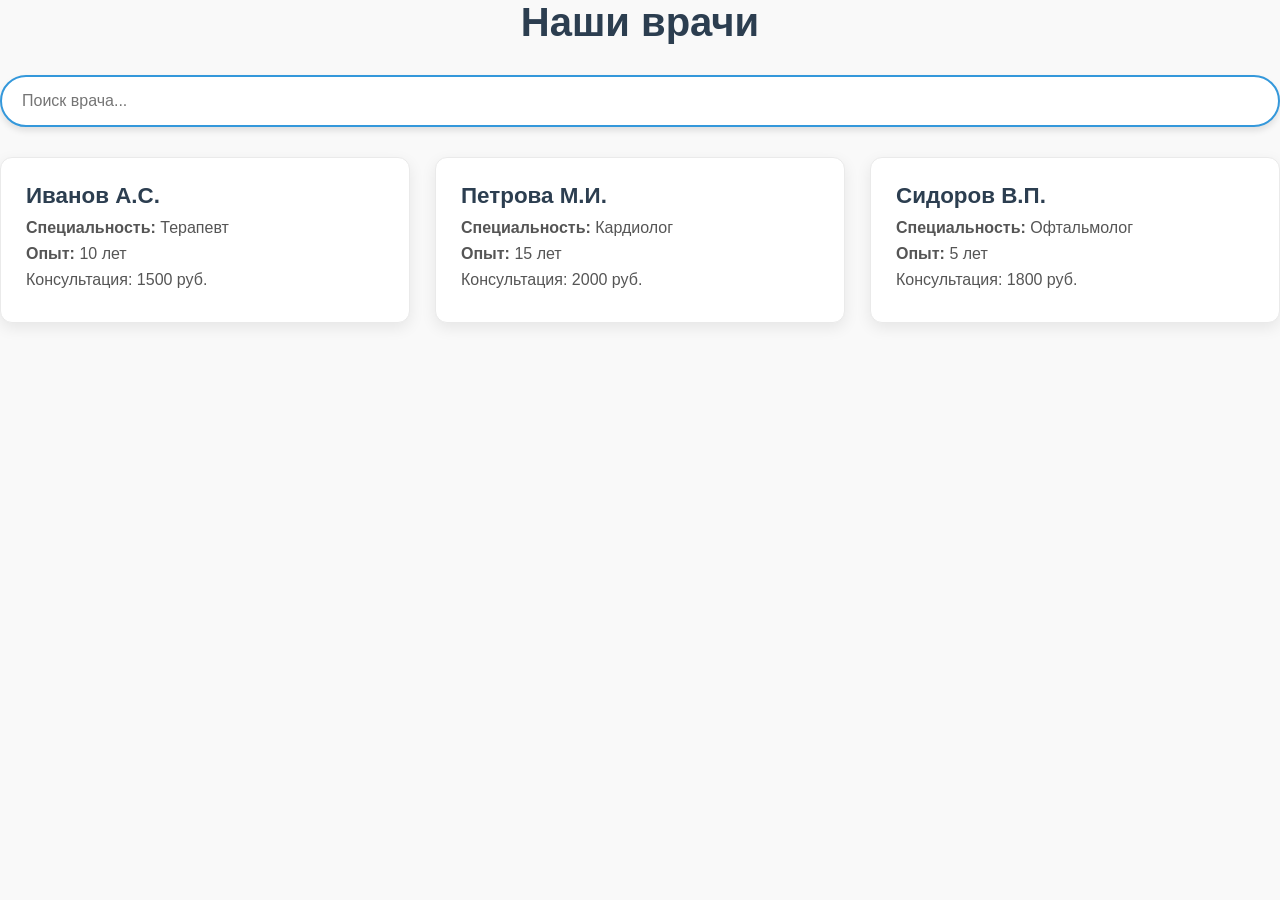
<file: index.html>
<!DOCTYPE html>
<html lang="ru">
<head>
    <meta charset="UTF-8">
    <title>Врачи медицинского центра</title>
    <link rel="stylesheet" href="styles-catalog.css">
</head>
<body>
    <h1>Наши врачи</h1>
    <input type="text" id="search-input" placeholder="Поиск врача...">
    <div id="doctors-list">
        <div class="doctor-card" data-name="Иванов А.С." data-specialty="Терапевт" data-experience="10">
            <h3>Иванов А.С.</h3>
            <p><strong>Специальность:</strong> Терапевт</p>
            <p><strong>Опыт:</strong> 10 лет</p>
            <p>Консультация: 1500 руб.</p>
        </div>
        <div class="doctor-card" data-name="Петрова М.И." data-specialty="Кардиолог" data-experience="15">
            <h3>Петрова М.И.</h3>
            <p><strong>Специальность:</strong> Кардиолог</p>
            <p><strong>Опыт:</strong> 15 лет</p>
            <p>Консультация: 2000 руб.</p>
        </div>
        <div class="doctor-card" data-name="Сидоров В.П." data-specialty="Офтальмолог" data-experience="5">
            <h3>Сидоров В.П.</h3>
            <p><strong>Специальность:</strong> Офтальмолог</p>
            <p><strong>Опыт:</strong> 5 лет</p>
            <p>Консультация: 1800 руб.</p>
        </div>
    </div>
</body>
</html>
</file>
<file: styles-catalog.css>
* { margin: 0; padding: 0; box-sizing: border-box; }

body {
  font-family: 'Segoe UI', sans-serif;
  background: #f9f9f9;
  color: #333;
}

.container { max-width: 1200px; margin: 0 auto; padding: 20px; }
h1 { text-align: center; color: #2c3e50; margin-bottom: 30px; font-size: 2.5rem; }

#search-input {
  width: 100%;
  padding: 15px 20px;
  border: 2px solid #3498db;
  border-radius: 50px;
  font-size: 1rem;
  outline: none;
  margin-bottom: 30px;
  box-shadow: 0 4px 6px rgba(0,0,0,.1);
}
#search-input:focus { border-color: #2980b9; box-shadow: 0 6px 10px rgba(52,152,219,.2); }

.sort-controls { display: flex; justify-content: center; gap: 15px; margin-bottom: 25px; }
.sort-btn {
  padding: 10px 20px;
  background: #ecf0f1;
  border: none;
  border-radius: 25px;
  cursor: pointer;
  font-weight: 500;
}
.sort-btn:hover { background: #3498db; color: white; }
.sort-btn.active { background: #2980b9; color: white; }

#doctors-list { display: grid; grid-template-columns: repeat(auto-fit, minmax(350px, 1fr)); gap: 25px; }

.doctor-card {
  background: white;
  border-radius: 12px;
  padding: 25px;
  box-shadow: 0 5px 15px rgba(0,0,0,.08);
  transition: transform 0.3s, box-shadow 0.3s;
  border: 1px solid #eaeaea;
}
.doctor-card:hover { transform: translateY(-5px); box-shadow: 0 10px 25px rgba(0,0,0,.12); }
.doctor-card h3 { color: #2c3e50; margin-bottom: 10px; font-size: 1.4rem; }
.doctor-card p { margin-bottom: 8px; color: #555; }
.doctor-card .price { font-weight: bold; color: #e74c3c; font-size: 1.1rem; }

.no-results { text-align: center; padding: 40px; color: #7f8c8d; font-style: italic; }

@media (max-width: 768px) {
  .container { padding: 15px; }
  h1 { font-size: 2rem; }
  #doctors-list { grid-template-columns: 1fr; }
}
</file>
